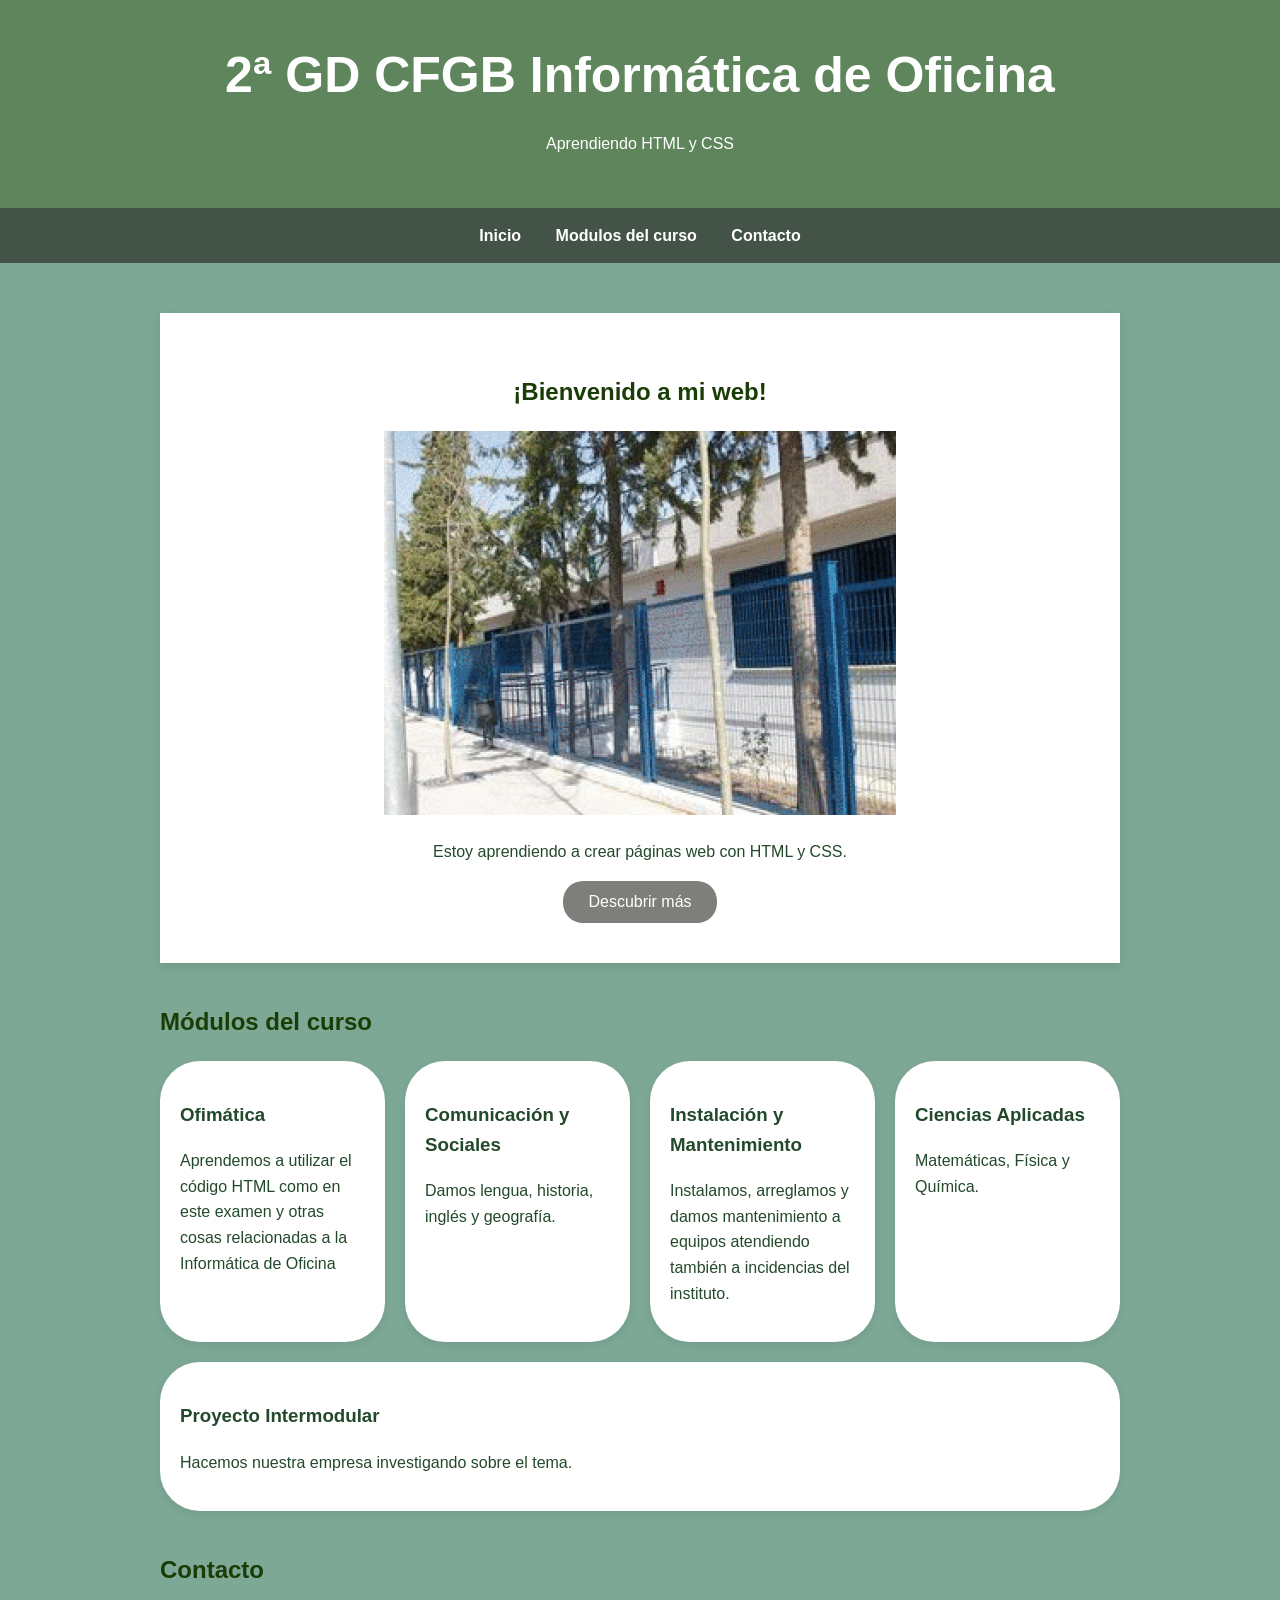
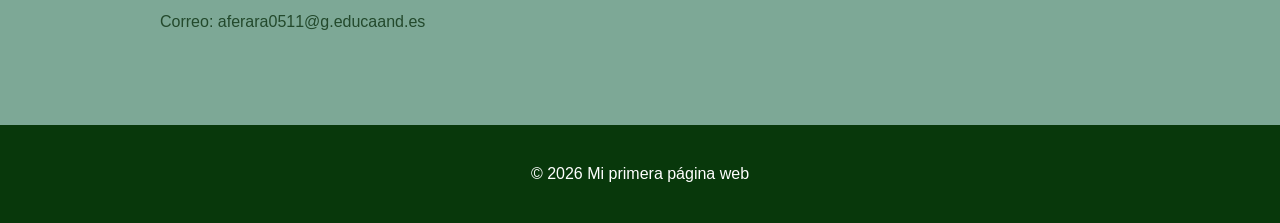
<file: index.html>
<!DOCTYPE html>

<html lang="es">

<head>

    <meta charset="UTF-8">

    <meta name="viewport" content="width=device-width, initial-scale=1.0">

    <title>2do GD CFGB Informática de Oficina</title>

    <link rel="stylesheet" href="style.css">

</head>

<body>

    <header>

        <h1>2ª GD CFGB Informática de Oficina</h1>

        <p>Aprendiendo HTML y CSS</p>

    </header>

    <nav>

        <a href="#inicio">Inicio</a>

        <a href="#sobre-mi">Modulos del curso</a>

        <a href="#contacto">Contacto</a>

    </nav>

    <main>

        <section id="inicio" class="presentacion">

            <h2>¡Bienvenido a mi web!</h2>
            
     <img src="miguel-de-cervantes_512.gif" alt="colegio">

            <p>Estoy aprendiendo a crear páginas web con HTML y CSS.</p>

          <a href="https://sites.google.com/g.educaand.es/pizzeriaarmandoparedes/inicio">
  <button>Descubrir más</button>
</a>

            
            

</a>


        </section>

        <section id="sobre-mi">

            <h2>Módulos del curso</h2>

            <div class="tarjetas">

                <article class="tarjeta">

                    <h3>Ofimática</h3>

                    <p>Aprendemos a utilizar el código HTML como en este examen y otras cosas relacionadas a la Informática de Oficina</p>

                </article>

                <article class="tarjeta">

                    <h3>Comunicación y Sociales</h3>

                    <p>Damos lengua, historia, inglés y geografía.</p>

                </article>

                <article class="tarjeta">

                    <h3>Instalación y Mantenimiento</h3>

                    <p>Instalamos, arreglamos y damos mantenimiento a equipos atendiendo también a incidencias del instituto.</p>

                </article>

                </article>

                <article class="tarjeta">

                    <h3>Ciencias Aplicadas</h3>

                    <p>Matemáticas, Física y Química.</p>

                </article>
                </article>

                <article class="tarjeta">

                    <h3>Proyecto Intermodular</h3>

                    <p>Hacemos nuestra empresa investigando sobre el tema.</p>

                </article>
            </div>

        </section>

        <section id="contacto">

            <h2>Contacto</h2>

            <p>Correo: aferara0511@g.educaand.es</p>

        </section>

    </main>

    <footer>

        <p>© 2026 Mi primera página web</p>

    </footer>

</body>

</html>
</file>
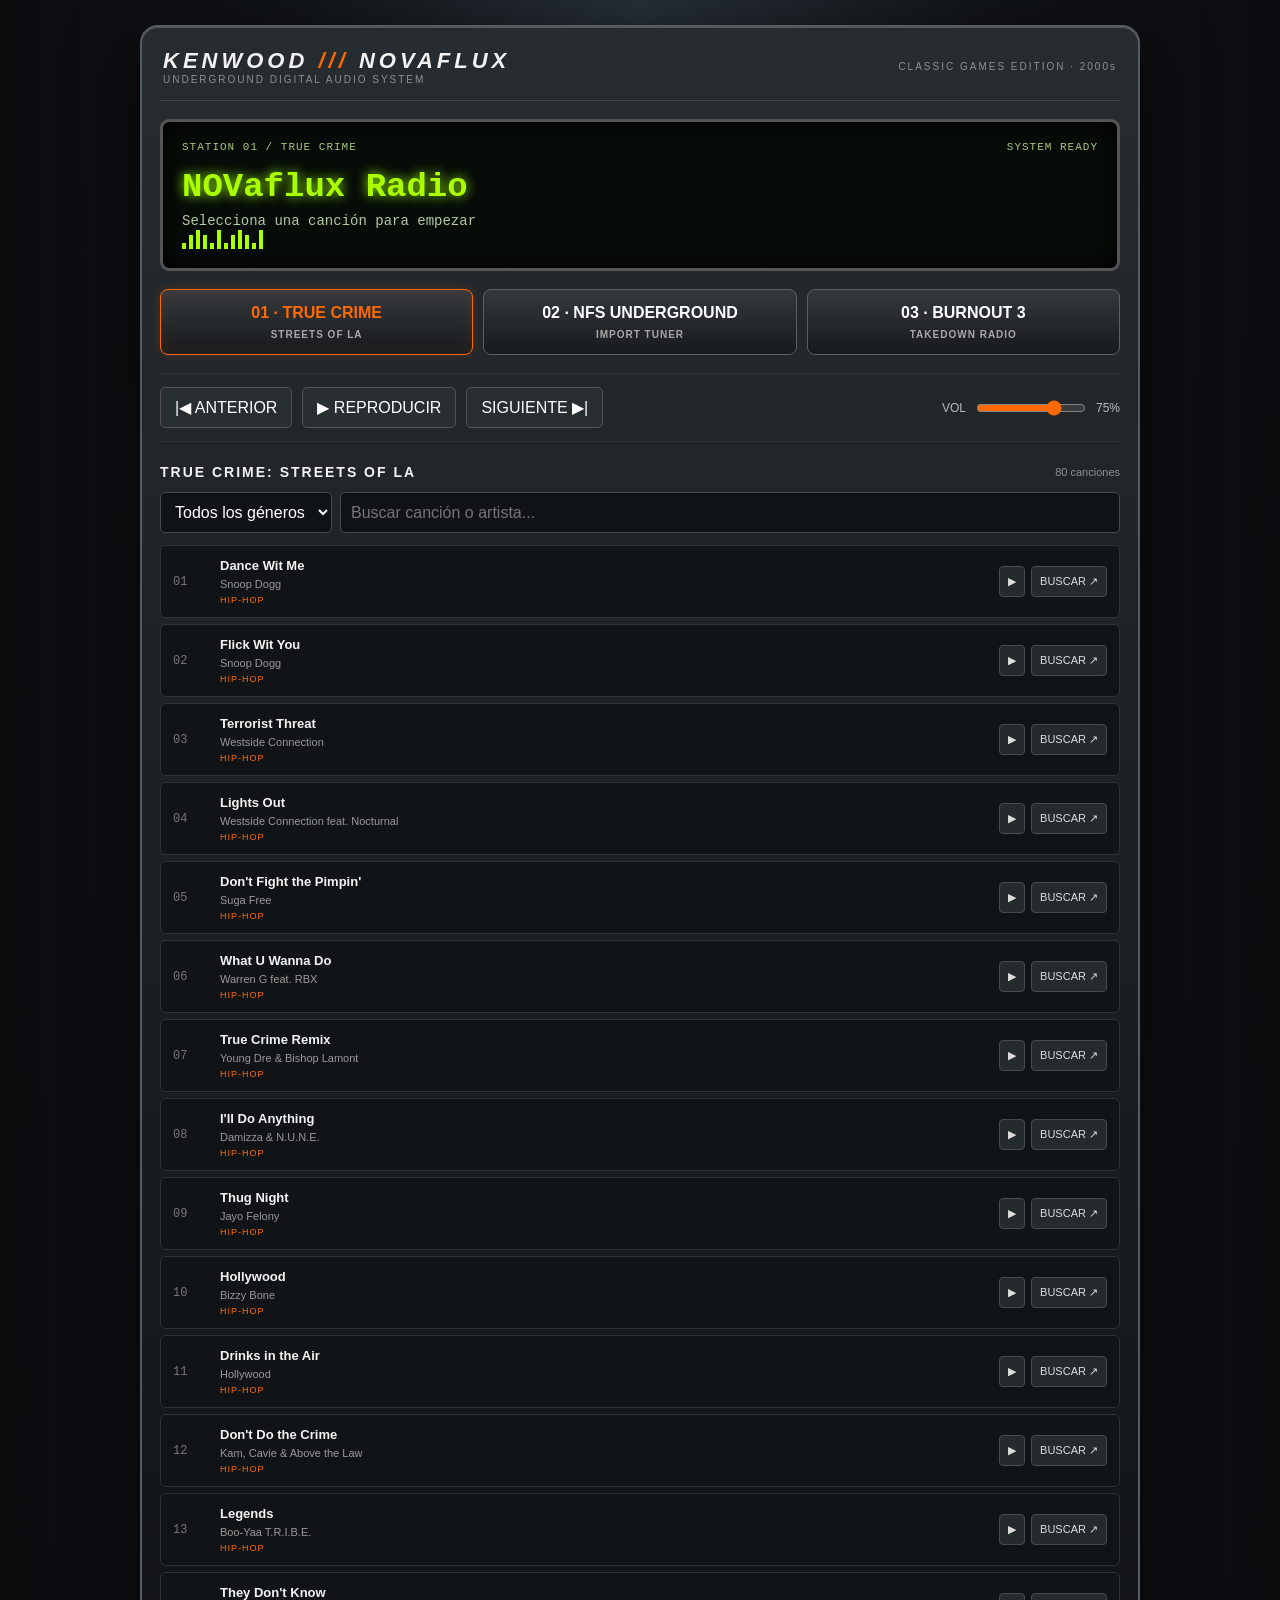
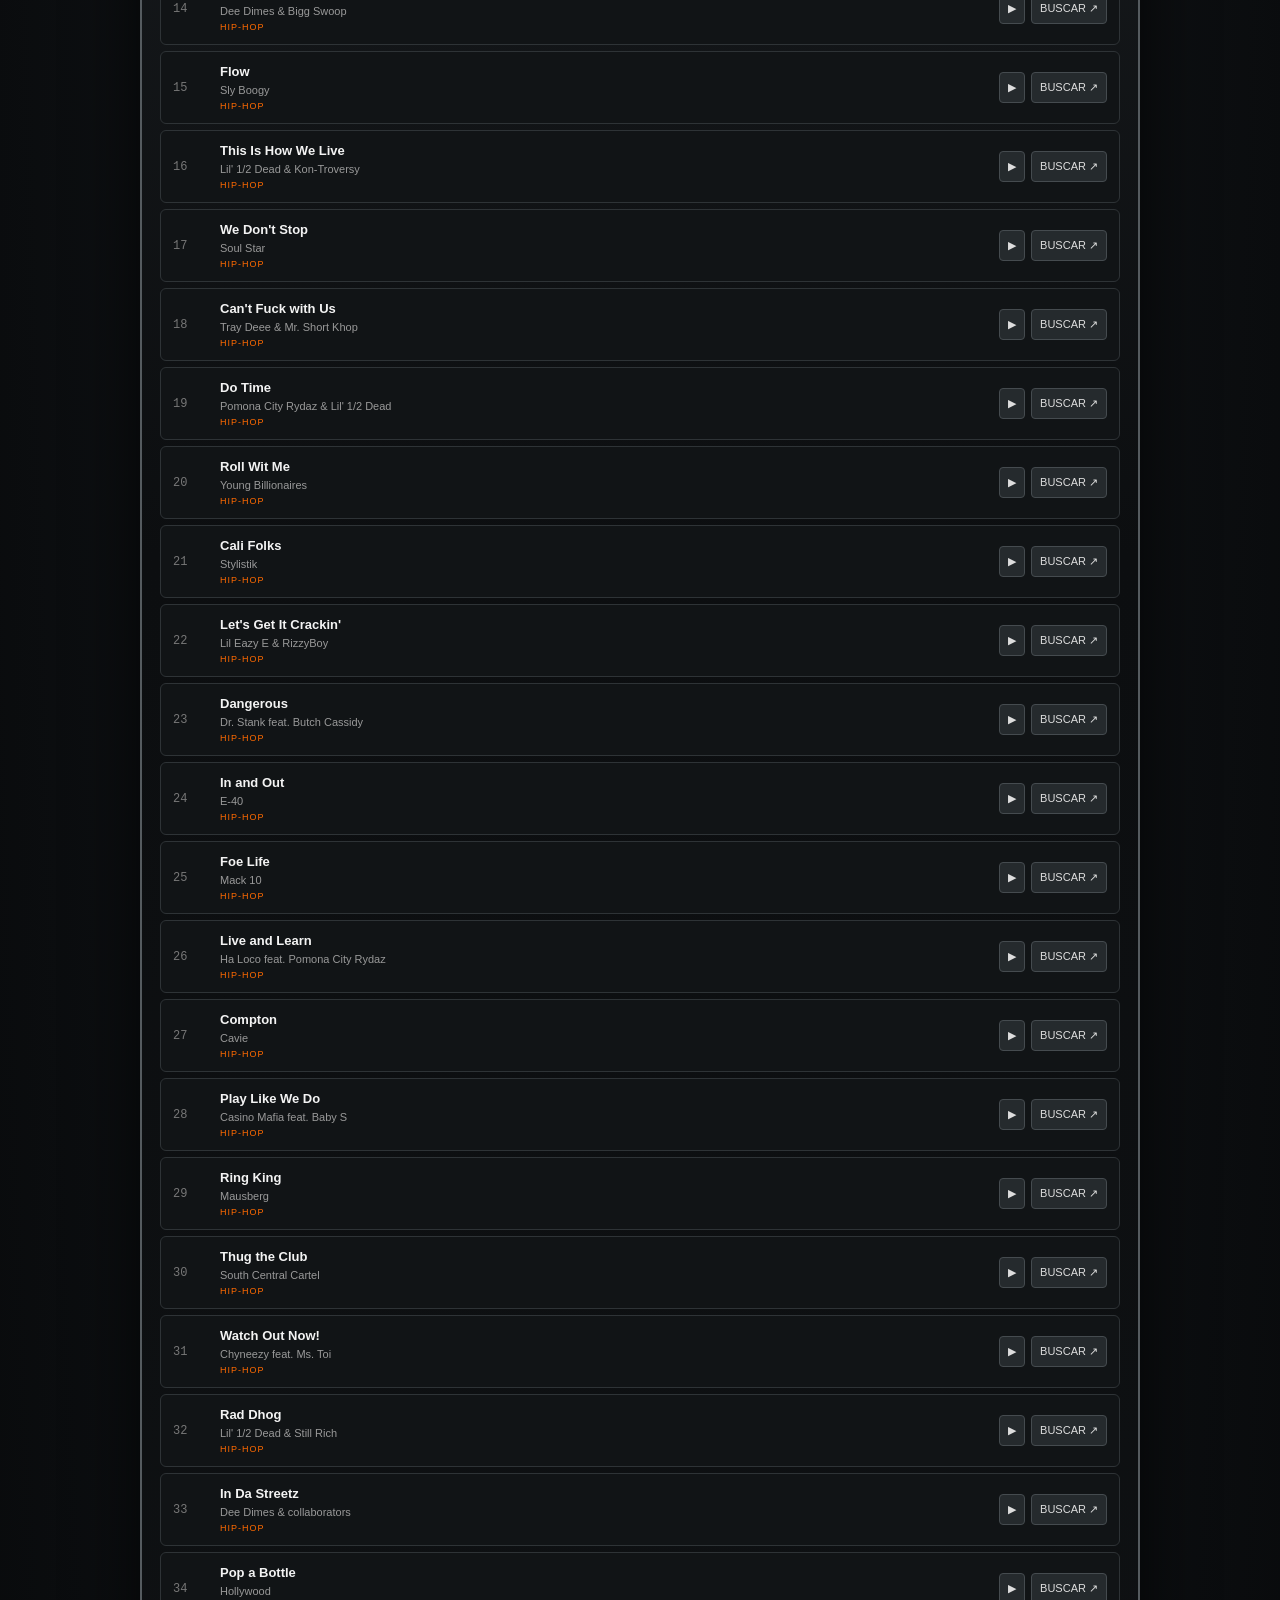
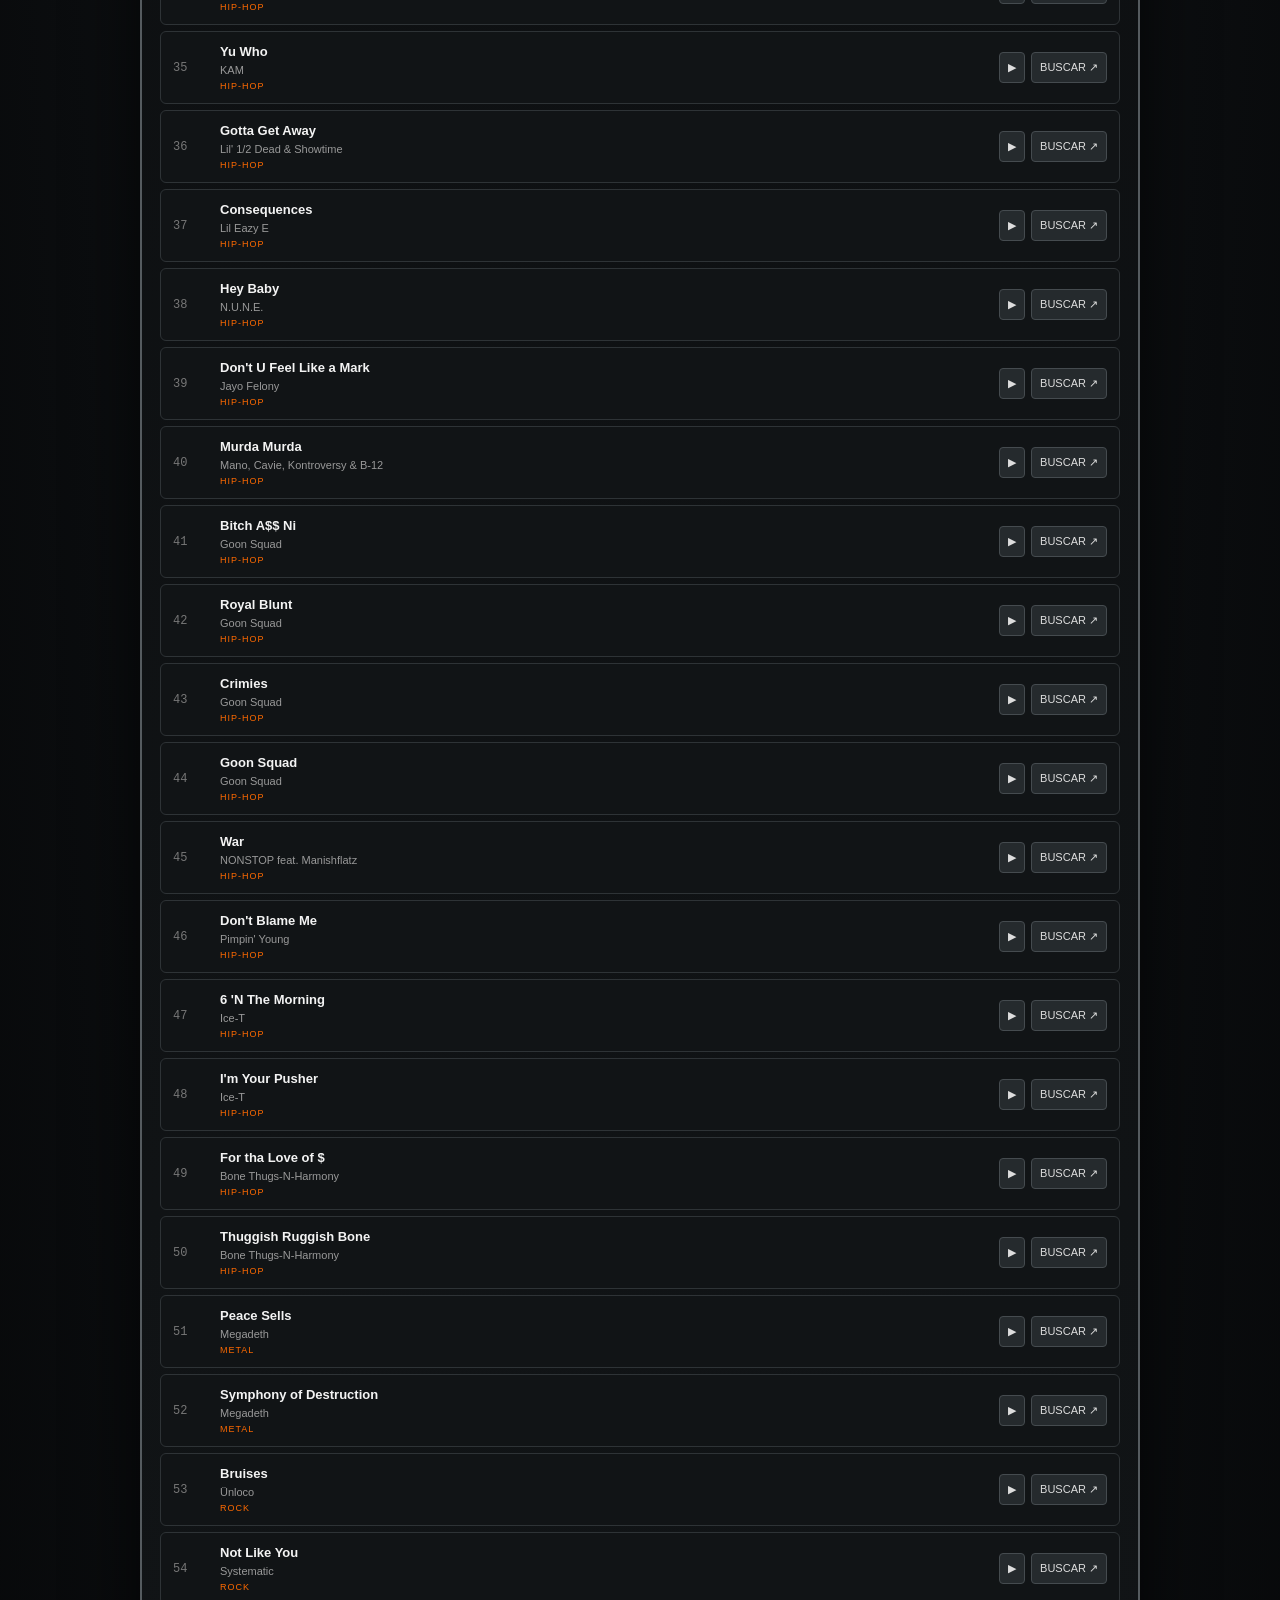
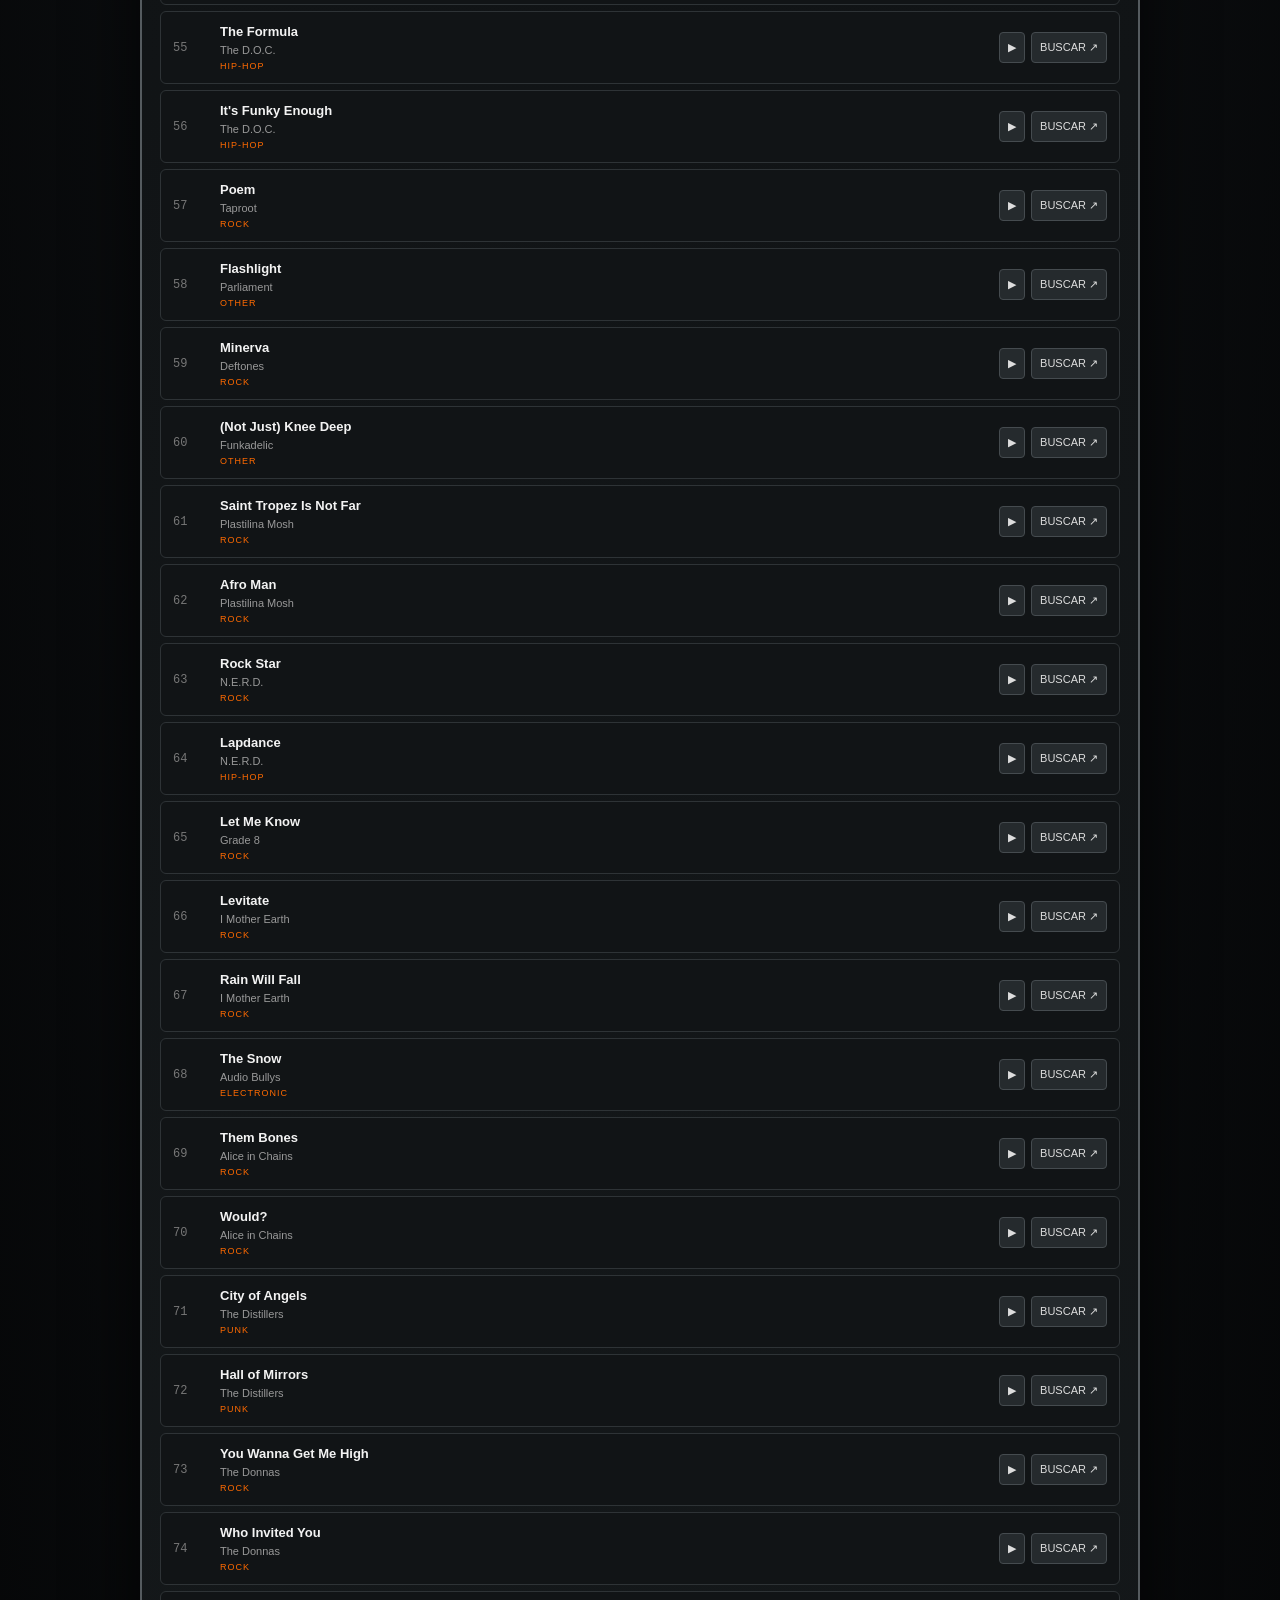
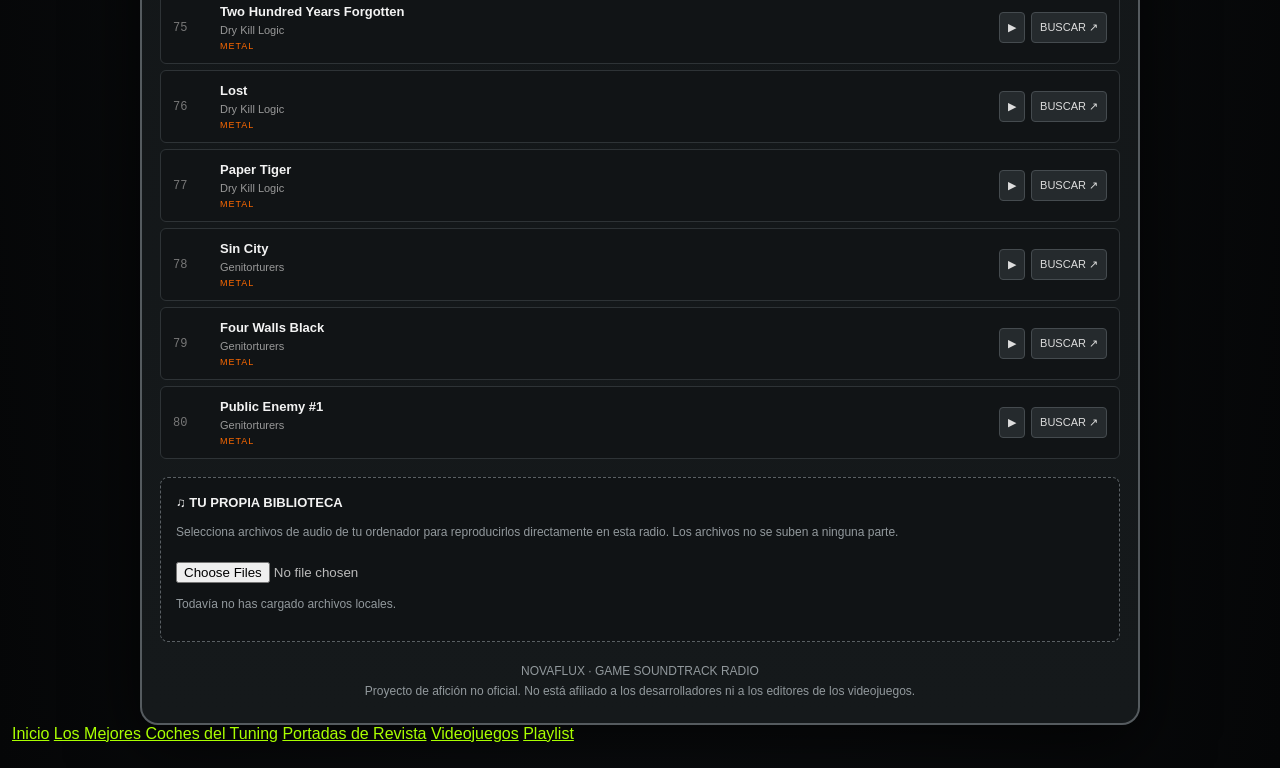
<file: playlist.html>
<!DOCTYPE html>
<html lang="es">
<head>
<meta charset="UTF-8">
<meta name="viewport" content="width=device-width, initial-scale=1.0">
<title>Playlist</title>

<style>
:root {
  --orange: #ff6a00;
  --green: #aaff00;
  --bg: #090b0d;
  --panel: #15191c;
  --muted: #899197;
}
* { box-sizing: border-box; }

body {
  margin: 0;
  min-height: 100vh;
  background:
    radial-gradient(ellipse at top, #283038 0%, #101316 42%, #050607 100%);
  color: #f3f3f3;
  font-family: Arial, Helvetica, sans-serif;
  padding: 25px 12px;
}
.shell {
  max-width: 1000px;
  margin: auto;
  border: 2px solid #555b5f;
  border-radius: 18px;
  background: linear-gradient(#272c30, #0c0e10 30%, #15191b);
  box-shadow: 0 20px 70px #000b, inset 0 1px #ffffff35;
  padding: 18px;
}
.topline {
  display: flex;
  align-items: center;
  justify-content: space-between;
  gap: 12px;
  flex-wrap: wrap;
  border-bottom: 1px solid #444;
  padding: 3px 3px 15px;
}
.brand {
  font-size: 22px;
  font-weight: 900;
  letter-spacing: 4px;
  font-style: italic;
}
.brand span { color: var(--orange); }
.small-label {
  color: var(--muted);
  font-size: 10px;
  letter-spacing: 2px;
}
.display {
  background: #070c08;
  border: 3px solid #555;
  border-radius: 9px;
  padding: 19px;
  margin: 18px 0;
  box-shadow: inset 0 0 25px #000;
  color: var(--green);
  font-family: "Courier New", monospace;
  min-height: 125px;
}
.display-top {
  display: flex;
  justify-content: space-between;
  gap: 10px;
  font-size: 11px;
  color: #a8c87c;
  letter-spacing: 1px;
}
#nowPlaying {
  font-size: clamp(20px, 4vw, 34px);
  font-weight: bold;
  margin: 15px 0 7px;
  overflow-wrap: anywhere;
  text-shadow: 0 0 12px #9f0;
}
#artist { color: #b3c9a1; font-size: 14px; }
.equalizer {
  display: flex;
  align-items: end;
  gap: 3px;
  height: 20px;
}
.equalizer i {
  display: block;
  width: 4px;
  height: 6px;
  background: var(--green);
}
.equalizer i:nth-child(2n) { height: 14px; }
.equalizer i:nth-child(3n) { height: 19px; }

.stations {
  display: grid;
  grid-template-columns: repeat(3, 1fr);
  gap: 10px;
  margin-bottom: 18px;
}
.station {
  background: linear-gradient(#34393d, #171a1c);
  border: 1px solid #5a6064;
  color: white;
  border-radius: 8px;
  padding: 14px 7px;
  cursor: pointer;
  font-weight: bold;
  text-align: center;
}
.station small {
  display: block;
  color: #a8a8a8;
  font-size: 10px;
  margin-top: 7px;
  letter-spacing: 1px;
}
.station.active {
  border-color: var(--orange);
  color: var(--orange);
  box-shadow: inset 0 0 15px #ff6a001b, 0 0 8px #ff6a0030;
}
.controls {
  display: flex;
  align-items: center;
  gap: 10px;
  flex-wrap: wrap;
  padding: 13px 0;
  border-top: 1px solid #333;
  border-bottom: 1px solid #333;
}
button, select, input[type="text"] {
  font: inherit;
}
.control-btn {
  background: #292e31;
  border: 1px solid #555;
  color: white;
  padding: 10px 14px;
  border-radius: 5px;
  cursor: pointer;
}
.control-btn:hover { border-color: var(--orange); color: var(--orange); }
.volume {
  display: flex;
  align-items: center;
  gap: 8px;
  margin-left: auto;
  font-size: 12px;
  color: #bbb;
}
input[type="range"] { accent-color: var(--orange); width: 110px; }

.section-head {
  display: flex;
  align-items: center;
  justify-content: space-between;
  gap: 10px;
  flex-wrap: wrap;
  margin: 22px 0 12px;
}
.section-head h2 {
  font-size: 14px;
  letter-spacing: 2px;
  margin: 0;
}
#trackCount { font-size: 11px; color: var(--muted); }
.filters {
  display: flex;
  gap: 8px;
  flex-wrap: wrap;
  margin-bottom: 12px;
}
.filters select, .filters input {
  background: #101315;
  color: white;
  border: 1px solid #454b4f;
  border-radius: 5px;
  padding: 10px;
  min-width: 130px;
}
.filters input { flex: 1; min-width: 160px; }
.track-list {
  display: flex;
  flex-direction: column;
  gap: 6px;
}
.track {
  display: grid;
  grid-template-columns: 35px minmax(0, 1fr) auto;
  align-items: center;
  gap: 12px;
  padding: 12px;
  border: 1px solid #2e3336;
  border-radius: 6px;
  background: #111416;
}
.track:hover { background: #1d2225; border-color: #555; }
.track.current { border-color: var(--orange); }
.track-number { color: #777; font-family: monospace; font-size: 12px; }
.track-title { font-weight: bold; font-size: 13px; overflow-wrap: anywhere; }
.track-artist { font-size: 11px; color: #999; margin-top: 5px; }
.track-tag {
  color: var(--orange);
  font-size: 9px;
  text-transform: uppercase;
  letter-spacing: 1px;
  margin-top: 5px;
}
.track-actions { display: flex; gap: 6px; }
.mini-btn {
  border: 1px solid #454b4f;
  color: #ddd;
  background: #252a2d;
  padding: 8px;
  border-radius: 4px;
  cursor: pointer;
  font-size: 11px;
}
.mini-btn:hover { border-color: var(--green); color: var(--green); }
.empty { color: #aaa; padding: 25px; text-align: center; }
.local-box {
  border: 1px dashed #5a6064;
  border-radius: 8px;
  padding: 15px;
  margin-top: 18px;
  background: #101315;
}
.local-box strong { font-size: 13px; }
.local-box p, .footer {
  color: #92999d;
  font-size: 12px;
  line-height: 1.6;
}
input[type="file"] {
  max-width: 100%;
  margin-top: 8px;
  color: #bbb;
}
.footer {
  text-align: center;
  margin: 20px 0 4px;
}
a { color: var(--green); }
@media(max-width: 560px) {
  .shell { padding: 12px; }
  .stations { grid-template-columns: 1fr; }
  .track { grid-template-columns: 25px minmax(0,1fr); }
  .track-actions { grid-column: 2; }
  .volume { margin-left: 0; }
}
</style>
</head>

<body>
<div class="shell">
  <div class="topline">
    <div>
      <div class="brand">KENWOOD <span>///</span> NOVAFLUX</div>
      <div class="small-label">UNDERGROUND DIGITAL AUDIO SYSTEM</div>
    </div>
    <div class="small-label">CLASSIC GAMES EDITION · 2000s</div>
  </div>

  <div class="display">
    <div class="display-top">
      <span id="displayStation">STATION 01 / TRUE CRIME</span>
      <span id="status">SYSTEM READY</span>
    </div>
    <div id="nowPlaying">NOVaflux Radio</div>
    <div id="artist">Selecciona una canción para empezar</div>
    <div class="equalizer" aria-hidden="true">
      <i></i><i></i><i></i><i></i><i></i><i></i>
      <i></i><i></i><i></i><i></i><i></i><i></i>
    </div>
  </div>

  <div class="stations">
    <button class="station active" data-station="tc">
      01 · TRUE CRIME
      <small>STREETS OF LA</small>
    </button>
    <button class="station" data-station="nfs">
      02 · NFS UNDERGROUND
      <small>IMPORT TUNER</small>
    </button>
    <button class="station" data-station="bo">
      03 · BURNOUT 3
      <small>TAKEDOWN RADIO</small>
    </button>
  </div>

  <div class="controls">
    <button class="control-btn" id="prevBtn">|◀ ANTERIOR</button>
    <button class="control-btn" id="playBtn">▶ REPRODUCIR</button>
    <button class="control-btn" id="nextBtn">SIGUIENTE ▶|</button>
    <div class="volume">
      VOL
      <input type="range" id="volume" min="0" max="100" value="75">
      <span id="volumeValue">75%</span>
    </div>
  </div>

  <div class="section-head">
    <h2 id="listTitle">TRUE CRIME: STREETS OF LA</h2>
    <span id="trackCount">0 canciones</span>
  </div>

  <div class="filters">
    <select id="genreFilter">
      <option value="all">Todos los géneros</option>
      <option value="hip-hop">Hip-hop / Rap</option>
      <option value="rock">Rock</option>
      <option value="metal">Metal</option>
      <option value="punk">Punk</option>
      <option value="electronic">Electrónica</option>
      <option value="other">Otros</option>
    </select>
    <input type="text" id="search" placeholder="Buscar canción o artista...">
  </div>

  <div class="track-list" id="trackList"></div>

  <div class="local-box">
    <strong>♫ TU PROPIA BIBLIOTECA</strong>
    <p>Selecciona archivos de audio de tu ordenador para reproducirlos directamente en esta radio. Los archivos no se suben a ninguna parte.</p>
    <input type="file" id="fileInput" accept="audio/*" multiple>
    <p id="localStatus">Todavía no has cargado archivos locales.</p>
  </div>

  <audio id="audio" preload="metadata"></audio>

  <div class="footer">
    NOVAFLUX · GAME SOUNDTRACK RADIO<br>
    Proyecto de afición no oficial. No está afiliado a los desarrolladores ni a los editores de los videojuegos.
  </div>
</div>

<script>
// Cada entrada tiene: título, artista y género.
// Las listas pueden variar según la edición y la región del juego.

const tracks = [
  // TRUE CRIME: STREETS OF LA — banda sonora original y temas recopilados
  {g:"tc",t:"Dance Wit Me",a:"Snoop Dogg",genre:"hip-hop"},
  {g:"tc",t:"Flick Wit You",a:"Snoop Dogg",genre:"hip-hop"},
  {g:"tc",t:"Terrorist Threat",a:"Westside Connection",genre:"hip-hop"},
  {g:"tc",t:"Lights Out",a:"Westside Connection feat. Nocturnal",genre:"hip-hop"},
  {g:"tc",t:"Don't Fight the Pimpin'",a:"Suga Free",genre:"hip-hop"},
  {g:"tc",t:"What U Wanna Do",a:"Warren G feat. RBX",genre:"hip-hop"},
  {g:"tc",t:"True Crime Remix",a:"Young Dre & Bishop Lamont",genre:"hip-hop"},
  {g:"tc",t:"I'll Do Anything",a:"Damizza & N.U.N.E.",genre:"hip-hop"},
  {g:"tc",t:"Thug Night",a:"Jayo Felony",genre:"hip-hop"},
  {g:"tc",t:"Hollywood",a:"Bizzy Bone",genre:"hip-hop"},
  {g:"tc",t:"Drinks in the Air",a:"Hollywood",genre:"hip-hop"},
  {g:"tc",t:"Don't Do the Crime",a:"Kam, Cavie & Above the Law",genre:"hip-hop"},
  {g:"tc",t:"Legends",a:"Boo-Yaa T.R.I.B.E.",genre:"hip-hop"},
  {g:"tc",t:"They Don't Know",a:"Dee Dimes & Bigg Swoop",genre:"hip-hop"},
  {g:"tc",t:"Flow",a:"Sly Boogy",genre:"hip-hop"},
  {g:"tc",t:"This Is How We Live",a:"Lil' 1/2 Dead & Kon-Troversy",genre:"hip-hop"},
  {g:"tc",t:"We Don't Stop",a:"Soul Star",genre:"hip-hop"},
  {g:"tc",t:"Can't Fuck with Us",a:"Tray Deee & Mr. Short Khop",genre:"hip-hop"},
  {g:"tc",t:"Do Time",a:"Pomona City Rydaz & Lil' 1/2 Dead",genre:"hip-hop"},
  {g:"tc",t:"Roll Wit Me",a:"Young Billionaires",genre:"hip-hop"},
  {g:"tc",t:"Cali Folks",a:"Stylistik",genre:"hip-hop"},
  {g:"tc",t:"Let's Get It Crackin'",a:"Lil Eazy E & RizzyBoy",genre:"hip-hop"},
  {g:"tc",t:"Dangerous",a:"Dr. Stank feat. Butch Cassidy",genre:"hip-hop"},
  {g:"tc",t:"In and Out",a:"E-40",genre:"hip-hop"},
  {g:"tc",t:"Foe Life",a:"Mack 10",genre:"hip-hop"},
  {g:"tc",t:"Live and Learn",a:"Ha Loco feat. Pomona City Rydaz",genre:"hip-hop"},
  {g:"tc",t:"Compton",a:"Cavie",genre:"hip-hop"},
  {g:"tc",t:"Play Like We Do",a:"Casino Mafia feat. Baby S",genre:"hip-hop"},
  {g:"tc",t:"Ring King",a:"Mausberg",genre:"hip-hop"},
  {g:"tc",t:"Thug the Club",a:"South Central Cartel",genre:"hip-hop"},
  {g:"tc",t:"Watch Out Now!",a:"Chyneezy feat. Ms. Toi",genre:"hip-hop"},
  {g:"tc",t:"Rad Dhog",a:"Lil' 1/2 Dead & Still Rich",genre:"hip-hop"},
  {g:"tc",t:"In Da Streetz",a:"Dee Dimes & collaborators",genre:"hip-hop"},
  {g:"tc",t:"Pop a Bottle",a:"Hollywood",genre:"hip-hop"},
  {g:"tc",t:"Yu Who",a:"KAM",genre:"hip-hop"},
  {g:"tc",t:"Gotta Get Away",a:"Lil' 1/2 Dead & Showtime",genre:"hip-hop"},
  {g:"tc",t:"Consequences",a:"Lil Eazy E",genre:"hip-hop"},
  {g:"tc",t:"Hey Baby",a:"N.U.N.E.",genre:"hip-hop"},
  {g:"tc",t:"Don't U Feel Like a Mark",a:"Jayo Felony",genre:"hip-hop"},
  {g:"tc",t:"Murda Murda",a:"Mano, Cavie, Kontroversy & B-12",genre:"hip-hop"},
  {g:"tc",t:"Bitch A$$ Ni",a:"Goon Squad",genre:"hip-hop"},
  {g:"tc",t:"Royal Blunt",a:"Goon Squad",genre:"hip-hop"},
  {g:"tc",t:"Crimies",a:"Goon Squad",genre:"hip-hop"},
  {g:"tc",t:"Goon Squad",a:"Goon Squad",genre:"hip-hop"},
  {g:"tc",t:"War",a:"NONSTOP feat. Manishflatz",genre:"hip-hop"},
  {g:"tc",t:"Don't Blame Me",a:"Pimpin' Young",genre:"hip-hop"},

  // Temas licenciados y temas asociados a algunas listas del juego
  {g:"tc",t:"6 'N The Morning",a:"Ice-T",genre:"hip-hop"},
  {g:"tc",t:"I'm Your Pusher",a:"Ice-T",genre:"hip-hop"},
  {g:"tc",t:"For tha Love of $",a:"Bone Thugs-N-Harmony",genre:"hip-hop"},
  {g:"tc",t:"Thuggish Ruggish Bone",a:"Bone Thugs-N-Harmony",genre:"hip-hop"},
  {g:"tc",t:"Peace Sells",a:"Megadeth",genre:"metal"},
  {g:"tc",t:"Symphony of Destruction",a:"Megadeth",genre:"metal"},
  {g:"tc",t:"Bruises",a:"Ünloco",genre:"rock"},
  {g:"tc",t:"Not Like You",a:"Systematic",genre:"rock"},
  {g:"tc",t:"The Formula",a:"The D.O.C.",genre:"hip-hop"},
  {g:"tc",t:"It's Funky Enough",a:"The D.O.C.",genre:"hip-hop"},
  {g:"tc",t:"Poem",a:"Taproot",genre:"rock"},
  {g:"tc",t:"Flashlight",a:"Parliament",genre:"other"},
  {g:"tc",t:"Minerva",a:"Deftones",genre:"rock"},
  {g:"tc",t:"(Not Just) Knee Deep",a:"Funkadelic",genre:"other"},
  {g:"tc",t:"Saint Tropez Is Not Far",a:"Plastilina Mosh",genre:"rock"},
  {g:"tc",t:"Afro Man",a:"Plastilina Mosh",genre:"rock"},
  {g:"tc",t:"Rock Star",a:"N.E.R.D.",genre:"rock"},
  {g:"tc",t:"Lapdance",a:"N.E.R.D.",genre:"hip-hop"},
  {g:"tc",t:"Let Me Know",a:"Grade 8",genre:"rock"},
  {g:"tc",t:"Levitate",a:"I Mother Earth",genre:"rock"},
  {g:"tc",t:"Rain Will Fall",a:"I Mother Earth",genre:"rock"},
  {g:"tc",t:"The Snow",a:"Audio Bullys",genre:"electronic"},
  {g:"tc",t:"Them Bones",a:"Alice in Chains",genre:"rock"},
  {g:"tc",t:"Would?",a:"Alice in Chains",genre:"rock"},
  {g:"tc",t:"City of Angels",a:"The Distillers",genre:"punk"},
  {g:"tc",t:"Hall of Mirrors",a:"The Distillers",genre:"punk"},
  {g:"tc",t:"You Wanna Get Me High",a:"The Donnas",genre:"rock"},
  {g:"tc",t:"Who Invited You",a:"The Donnas",genre:"rock"},
  {g:"tc",t:"Two Hundred Years Forgotten",a:"Dry Kill Logic",genre:"metal"},
  {g:"tc",t:"Lost",a:"Dry Kill Logic",genre:"metal"},
  {g:"tc",t:"Paper Tiger",a:"Dry Kill Logic",genre:"metal"},
  {g:"tc",t:"Sin City",a:"Genitorturers",genre:"metal"},
  {g:"tc",t:"Four Walls Black",a:"Genitorturers",genre:"metal"},
  {g:"tc",t:"Public Enemy #1",a:"Genitorturers",genre:"metal"},

  // NEED FOR SPEED: UNDERGROUND
  {g:"nfs",t:"Get Low",a:"Lil Jon & The East Side Boyz",genre:"hip-hop"},
  {g:"nfs",t:"24s",a:"T.I.",genre:"hip-hop"},
  {g:"nfs",t:"Sucked In",a:"Jerk",genre:"rock"},
  {g:"nfs",t:"The Only",a:"Static-X",genre:"metal"},
  {g:"nfs",t:"Born Too Slow",a:"The Crystal Method",genre:"electronic"},
  {g:"nfs",t:"Out of Control",a:"Rancid",genre:"punk"},
  {g:"nfs",t:"Keep It Coming",a:"The Vines",genre:"rock"},
  {g:"nfs",t:"Like a Bad Girl Should",a:"The Cramps",genre:"punk"},
  {g:"nfs",t:"Two Lane Blacktop",a:"Rob Zombie",genre:"metal"},
  {g:"nfs",t:"Supermoves",a:"Overseer",genre:"electronic"},
  {g:"nfs",t:"Sutures",a:"Finger Eleven",genre:"rock"},
  {g:"nfs",t:"Mindfields",a:"The Prodigy",genre:"electronic"},
  {g:"nfs",t:"The Wonders of You",a:"Andy Hunter",genre:"electronic"},
  {g:"nfs",t:"Get Ready",a:"Terror Squad",genre:"hip-hop"},
  {g:"nfs",t:"Fear",a:"Sway",genre:"hip-hop"},
  {g:"nfs",t:"Black Betty",a:"Spiderbait",genre:"rock"},
  {g:"nfs",t:"This Is the New Shit",a:"Marilyn Manson",genre:"metal"},
  {g:"nfs",t:"Ain't No Love",a:"Suburban",genre:"rock"},
  {g:"nfs",t:"The Celebration Song",a:"Unwritten Law",genre:"punk"},
  {g:"nfs",t:"Fluke",a:"Switch/Twitch",genre:"electronic"},

  // BURNOUT 3: TAKEDOWN
  {g:"bo",t:"Answer That and Stay Fashionable",a:"AFI",genre:"punk"},
  {g:"bo",t:"At the End of the Day",a:"Story of the Year",genre:"rock"},
  {g:"bo",t:"Breathing",a:"Yellowcard",genre:"punk"},
  {g:"bo",t:"C'mon",a:"Go Betty Go",genre:"punk"},
  {g:"bo",t:"Dance, Dance",a:"Fall Out Boy",genre:"punk"},
  {g:"bo",t:"Decent Days and Nights",a:"The Futureheads",genre:"rock"},
  {g:"bo",t:"Disconnected",a:"Face to Face",genre:"punk"},
  {g:"bo",t:"Falling Apart",a:"Zebrahead",genre:"punk"},
  {g:"bo",t:"I'm Not Okay (I Promise)",a:"My Chemical Romance",genre:"rock"},
  {g:"bo",t:"Just Tonight",a:"The Donots",genre:"punk"},
  {g:"bo",t:"Memory",a:"Sugarcult",genre:"punk"},
  {g:"bo",t:"Reinventing Your Exit",a:"Underoath",genre:"metal"},
  {g:"bo",t:"Stay in Shadow",a:"Finger Eleven",genre:"rock"},
  {g:"bo",t:"The End of the World",a:"The Cure",genre:"rock"},
  {g:"bo",t:"The Future Freaks Me Out",a:"Motion City Soundtrack",genre:"punk"},
  {g:"bo",t:"The Great Escape",a:"Boys Like Girls",genre:"rock"},
  {g:"bo",t:"This Fire",a:"Franz Ferdinand",genre:"rock"},
  {g:"bo",t:"Time and Time Again",a:"Chimaira",genre:"metal"},
  {g:"bo",t:"Under a Glass Moon",a:"Dream Theater",genre:"metal"},
  {g:"bo",t:"Wish",a:"Alien Ant Farm",genre:"rock"}
];

const stationNames = {
  tc: "TRUE CRIME: STREETS OF LA",
  nfs: "NEED FOR SPEED: UNDERGROUND",
  bo: "BURNOUT 3: TAKEDOWN"
};

let station = "tc";
let currentTrack = null;
let localTracks = [];
let queue = [];
let currentIndex = -1;

const audio = document.getElementById("audio");
const trackList = document.getElementById("trackList");
const search = document.getElementById("search");
const genreFilter = document.getElementById("genreFilter");

function getAllTracks() {
  return [...tracks, ...localTracks];
}

function getVisibleTracks() {
  const term = search.value.trim().toLowerCase();
  const genre = genreFilter.value;

  return getAllTracks().filter(track => {
    const matchesStation = track.local || track.g === station;
    const matchesGenre = genre === "all" || track.genre === genre;
    const matchesSearch =
      (track.t + " " + track.a).toLowerCase().includes(term);

    return matchesStation && matchesGenre && matchesSearch;
  });
}

function renderTracks() {
  const visible = getVisibleTracks();
  document.getElementById("listTitle").textContent = stationNames[station];
  document.getElementById("trackCount").textContent =
    visible.length + (visible.length === 1 ? " canción" : " canciones");

  trackList.innerHTML = "";

  if (!visible.length) {
    trackList.innerHTML =
      '<div class="empty">No hay canciones que coincidan con tu búsqueda.</div>';
    return;
  }

  visible.forEach((track, index) => {
    const row = document.createElement("div");
    row.className = "track" +
      (currentTrack && currentTrack.id === track.id ? " current" : "");

    const number = document.createElement("div");
    number.className = "track-number";
    number.textContent = String(index + 1).padStart(2, "0");

    const info = document.createElement("div");

    const title = document.createElement("div");
    title.className = "track-title";
    title.textContent = track.t;

    const artist = document.createElement("div");
    artist.className = "track-artist";
    artist.textContent = track.a;

    const tag = document.createElement("div");
    tag.className = "track-tag";
    tag.textContent = track.local ? "ARCHIVO LOCAL" : track.genre;

    info.append(title, artist, tag);

    const actions = document.createElement("div");
    actions.className = "track-actions";

    const play = document.createElement("button");
    play.className = "mini-btn";
    play.textContent = track.local ? "▶ PLAY" : "▶";
    play.title = track.local ? "Reproducir archivo local" :
      "Seleccionar canción";
    play.addEventListener("click", () => playTrack(track));

    const find = document.createElement("button");
    find.className = "mini-btn";
    find.textContent = "BUSCAR ↗";
    find.title = "Buscar la canción en YouTube";
    find.addEventListener("click", () => {
      const query = encodeURIComponent(track.t + " " + track.a);
      window.open("https://www.youtube.com/results?search_query=" + query,
        "_blank", "noopener");
    });

    actions.append(play, find);
    row.append(number, info, actions);
    trackList.appendChild(row);
  });
}

function playTrack(track) {
  currentTrack = track;

  document.getElementById("nowPlaying").textContent = track.t;
  document.getElementById("artist").textContent = track.a;
  document.getElementById("status").textContent =
    track.local ? "LOCAL AUDIO" : "TRACK SELECTED";

  if (track.local && track.url) {
    audio.src = track.url;
    audio.play().then(() => {
      document.getElementById("status").textContent = "NOW PLAYING";
      document.getElementById("playBtn").textContent = "❚❚ PAUSAR";
    }).catch(() => {
      document.getElementById("status").textContent = "PULSA REPRODUCIR";
    });
  } else {
    audio.pause();
    audio.removeAttribute("src");
    audio.load();
    document.getElementById("playBtn").textContent = "▶ REPRODUCIR";
  }

  renderTracks();
}

function playVisibleAt(index) {
  const visible = getVisibleTracks();
  if (!visible.length) return;

  if (index < 0) index = visible.length - 1;
  if (index >= visible.length) index = 0;

  playTrack(visible[index]);
}

document.querySelectorAll(".station").forEach(button => {
  button.addEventListener("click", () => {
    station = button.dataset.station;

    document.querySelectorAll(".station").forEach(item =>
      item.classList.toggle("active", item === button)
    );

    renderTracks();
    document.getElementById("displayStation").textContent =
      "STATION / " + station.toUpperCase();

    document.getElementById("status").textContent = "STATION READY";
  });
});

search.addEventListener("input", renderTracks);
genreFilter.addEventListener("change", renderTracks);

document.getElementById("playBtn").addEventListener("click", () => {
  if (!currentTrack) {
    playVisibleAt(0);
    return;
  }

  if (currentTrack.local && currentTrack.url) {
    if (audio.paused) {
      audio.play().then(() => {
        document.getElementById("status").textContent = "NOW PLAYING";
        document.getElementById("playBtn").textContent = "❚❚ PAUSAR";
      }).catch(() => {
        document.getElementById("status").textContent = "NO SE PUDO REPRODUCIR";
      });
    } else {
      audio.pause();
    }
  } else {
    const query = encodeURIComponent(currentTrack.t + " " + currentTrack.a);
    window.open("https://www.youtube.com/results?search_query=" + query,
      "_blank", "noopener");
  }
});

document.getElementById("nextBtn").addEventListener("click", () => {
  const visible = getVisibleTracks();
  if (!visible.length) return;
  const index = visible.findIndex(t => currentTrack && t.id === currentTrack.id);
  playVisibleAt(index + 1);
});

document.getElementById("prevBtn").addEventListener("click", () => {
  const visible = getVisibleTracks();
  if (!visible.length) return;
  const index = visible.findIndex(t => currentTrack && t.id === currentTrack.id);
  playVisibleAt(index - 1);
});

audio.addEventListener("play", () => {
  document.getElementById("playBtn").textContent = "❚❚ PAUSAR";
  document.getElementById("status").textContent = "NOW PLAYING";
});

audio.addEventListener("pause", () => {
  document.getElementById("playBtn").textContent = "▶ REPRODUCIR";
});

audio.addEventListener("ended", () => {
  const visible = getVisibleTracks();
  const index = visible.findIndex(t => currentTrack && t.id === currentTrack.id);
  playVisibleAt(index + 1);
});

document.getElementById("volume").addEventListener("input", event => {
  const value = Number(event.target.value);
  audio.volume = value / 100;
  document.getElementById("volumeValue").textContent = value + "%";
});

audio.volume = 0.75;

document.getElementById("fileInput").addEventListener("change", event => {
  const files = Array.from(event.target.files || []);
  const audioFiles = files.filter(file => file.type.startsWith("audio/"));

  audioFiles.forEach((file, index) => {
    const url = URL.createObjectURL(file);
    const name = file.name.replace(/\.[^.]+$/, "");
    const parts = name.split(" - ");

    localTracks.push({
      id: "local-" + Date.now() + "-" + index + "-" +
        Math.random().toString(36).slice(2),
      g: station,
      t: parts.length > 1 ? parts.slice(1).join(" - ") : name,
      a: parts.length > 1 ? parts[0] : "Archivo local",
      genre: "other",
      local: true,
      url
    });
  });

  document.getElementById("localStatus").textContent =
    audioFiles.length
      ? audioFiles.length + " archivo(s) añadidos a la biblioteca."
      : "No se han seleccionado archivos de audio válidos.";

  renderTracks();
});

renderTracks();
</script>
</body>
</html>
<nav id="contenido-principal">
        <a href="inicio.html" class="active">Inicio</a>
        <a href="index.html">Los Mejores Coches del Tuning</a>
        <a href="portadasderevistas.html">Portadas de Revista</a>
        <a href="videojuegos.html">Videojuegos</a>
        <a href="playlist.html">Playlist</a>
    </nav>
</file>
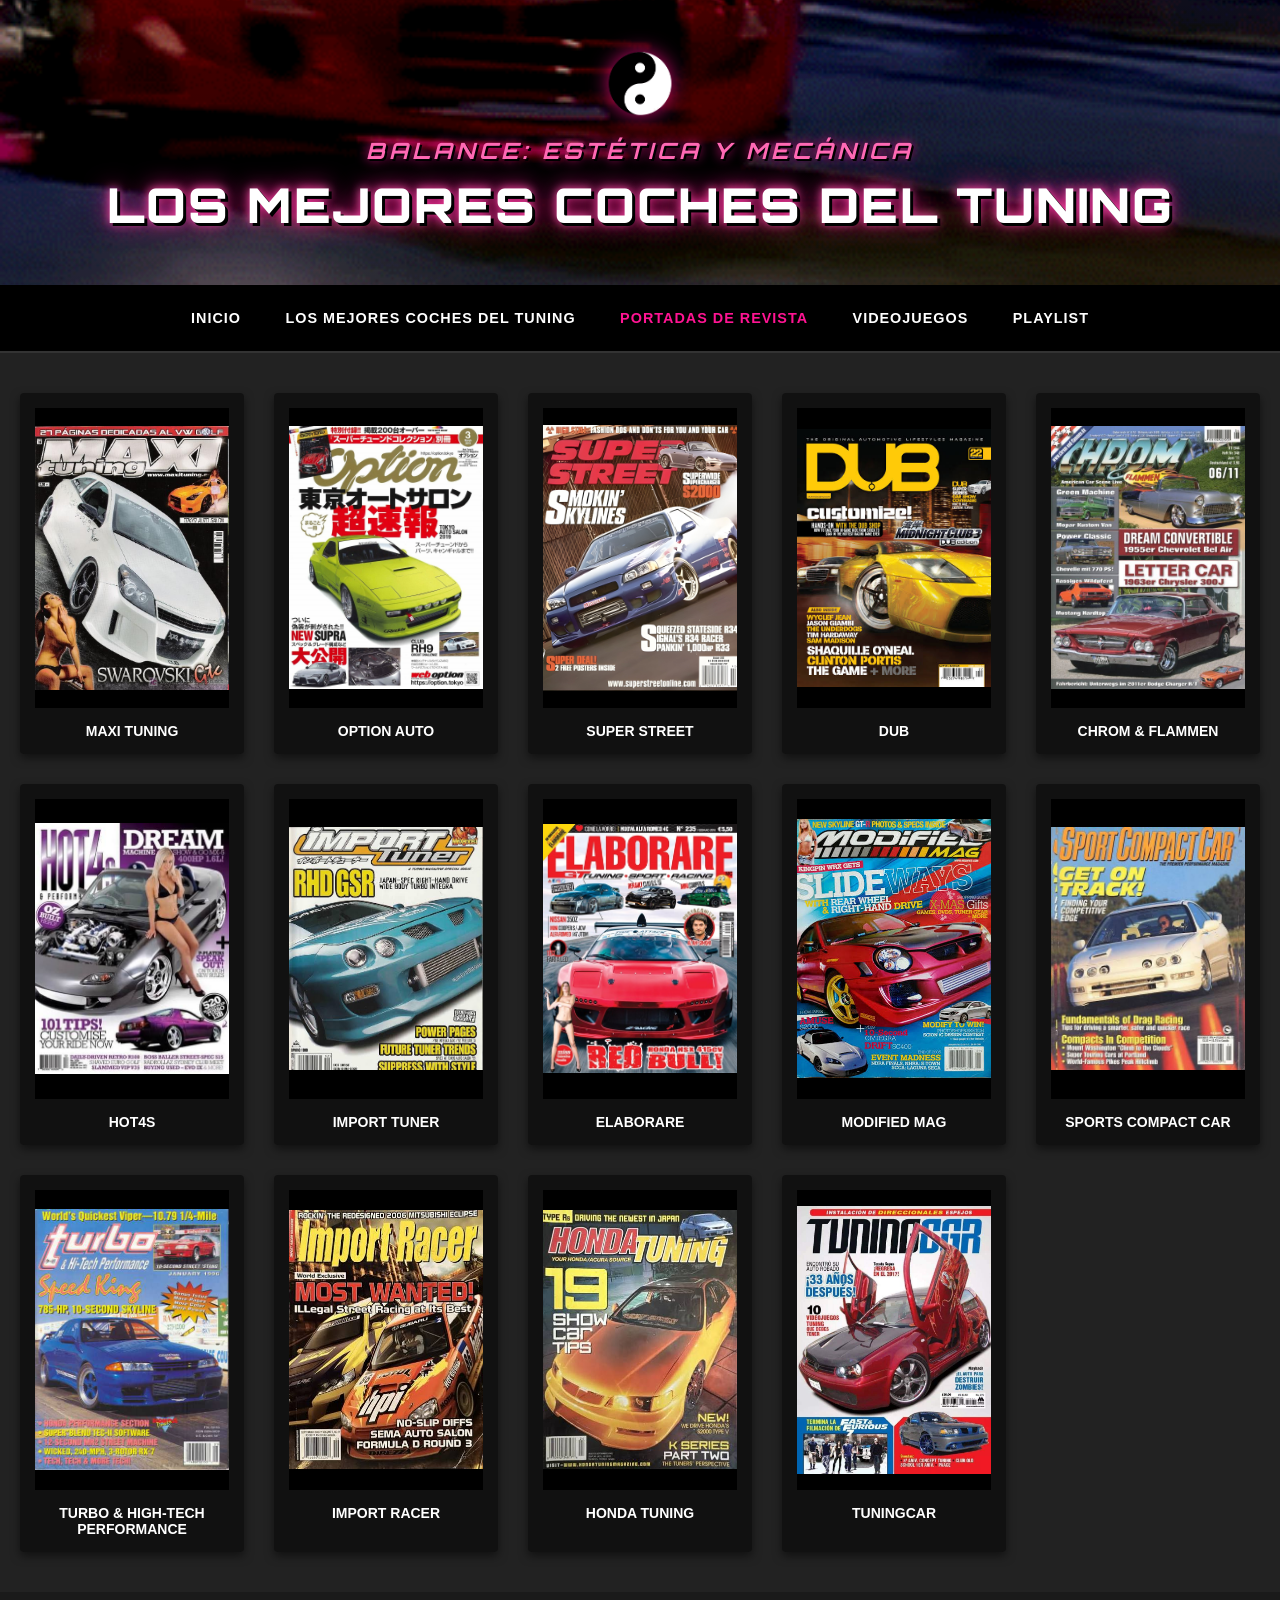
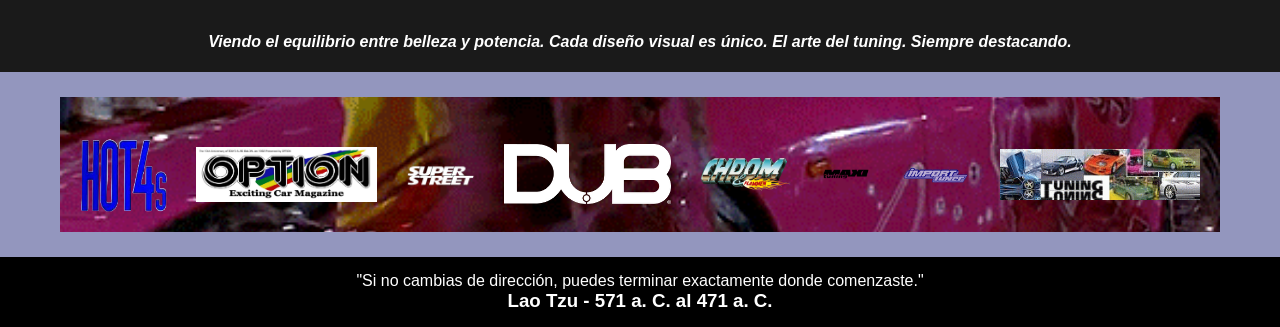
<file: Portadasderevistas.html>
<!DOCTYPE html>
<html lang="es">
<head>
    <meta charset="UTF-8">
    <meta http-equiv="X-UA-Compatible" content="IE=edge">
    <meta name="viewport" content="width=device-width, initial-scale=1.0">
    <title>Balance: Estética y Mecánica - Portadas de Revista</title>
    <link rel="stylesheet" href="estilos.css">
    <link rel="preconnect" href="https://googleapis.com">
    <link rel="preconnect" href="https://gstatic.com" crossorigin>
    <link href="https://fonts.googleapis.com/css2?family=Orbitron:wght@700;900&display=swap" rel="stylesheet">
    <style>
        * { margin: 0; padding: 0; box-sizing: border-box; }
        body { background-color: #1a1a1a; font-family: sans-serif; }
        header { background: linear-gradient(rgba(0,0,0,0.2), rgba(0,0,0,0.5)), url('sukigif.gif') no-repeat center center/cover; padding: 50px 20px; text-align: center; font-family: 'Orbitron', sans-serif; width: 100%; display: block; }
        header img { filter: drop-shadow(0 0 10px rgba(255, 12, 136, 0.8)); margin-bottom: 10px; }
        header h2 { color: #ff69b4; font-size: 1.4rem; font-weight: 700; text-transform: uppercase; letter-spacing: 4px; font-style: italic; text-shadow: 2px 2px 0px #000000, 0 0 12px #ff1493; margin: 5px 0; }
        header h1 { color: #ffffff; font-size: 3rem; font-weight: 900; text-transform: uppercase; letter-spacing: 2px; text-shadow: 3px 3px 0px #000000, 0 0 25px #ff1493, 0 0 10px #ff69b4; margin: 10px 0 0 0; }
        nav { background-color: #000000 !important; padding: 15px 0 !important; text-align: center !important; border-bottom: 2px solid #333 !important; width: 100% !important; display: block !important; position: relative !important; }
        nav a { color: #ffffff !important; text-decoration: none !important; padding: 10px 20px !important; font-weight: bold !important; text-transform: uppercase !important; font-size: 0.9rem !important; letter-spacing: 1px !important; display: inline-block !important; }
        nav a:hover, nav a.active { color: #ff1493 !important; }
        .grid-museo { display: grid; grid-template-columns: repeat(auto-fit, minmax(220px, 1fr)); gap: 30px; padding: 40px 20px; background-color: #222222; }
        .cuadro { margin: 0; display: flex; flex-direction: column; align-items: center; background-color: #111111; padding: 15px; border-radius: 4px; box-shadow: 0 4px 10px rgba(0, 0, 0, 0.5); }
        .cuadro img { width: 100%; height: 300px; object-fit: contain; }
        .cuadro figcaption { margin-top: 15px; color: #ffffff; font-family: sans-serif; font-size: 14px; font-weight: bold; text-align: center; text-transform: uppercase; }
    </style>
</head>
<body>
    <header>
        <img src="yingyang.png" alt="logo" width="100">
        <h2>Balance: Estética y Mecánica</h2>
        <h1>Los mejores coches del tuning</h1>
    </header>

    <nav>
        <a href="inicio.html">Inicio</a>
        <a href="index.html">Los Mejores Coches del Tuning</a>
        <a href="Portadasderevistas.html" class="active">Portadas de Revista</a>
        <a href="videojuegos.html">Videojuegos</a>
        <a href="playlist.html">Playlist</a>
    </nav>

    <main>
        <section class="grid-museo">
            <figure class="cuadro"><img src="maxituningportada.jpg" alt="Maxi Tuning"><figcaption>Maxi Tuning</figcaption></figure>
            <figure class="cuadro"><img src="optionautoportada.jpg" alt="Option"><figcaption>Option Auto</figcaption></figure>
            <figure class="cuadro"><img src="superstreetportada.jpg" alt="Super Street"><figcaption>Super Street</figcaption></figure>
            <figure class="cuadro"><img src="DUBportada.jpg" alt="DUB"><figcaption>DUB</figcaption></figure>
            <figure class="cuadro"><img src="chromportada.jpg" alt="Chrom & Flammen"><figcaption>Chrom & Flammen</figcaption></figure>
            <figure class="cuadro"><img src="hot4sportada.jpg" alt="Hot4s"><figcaption>Hot4s</figcaption></figure>
            <figure class="cuadro"><img src="importtunerportada.jpg" alt="Import Tuner"><figcaption>Import Tuner</figcaption></figure>
            <figure class="cuadro"><img src="elaborareportada.jpg" alt="Elaborare"><figcaption>Elaborare</figcaption></figure>
            <figure class="cuadro"><img src="modifiedmag.jpg" alt="Modified Mag"><figcaption>Modified Mag</figcaption></figure>
            <figure class="cuadro"><img src="sportscompactcar.jpg" alt="Sports Compact Car"><figcaption>Sports Compact Car</figcaption></figure>
            <figure class="cuadro"><img src="turboportada.jpg" alt="Turbo"><figcaption>Turbo & High-Tech Performance</figcaption></figure>
            <figure class="cuadro"><img src="importracerportada.jpg" alt="Import Racer"><figcaption>Import Racer</figcaption></figure>
            <figure class="cuadro"><img src="hondatuning.jpg" alt="Nueva Revista 13"><figcaption>Honda Tuning</figcaption></figure>
            <figure class="cuadro"><img src="tuningcar.jpg" alt="Nueva Revista 14"><figcaption>TuningCar</figcaption></figure>
        </section>

        <!-- CORREGIDO: Eliminamos los paddings y el fondo morado exterior para que el GIF ocupe el 100% de la franja y brille sin opacidad -->
        <div class="info" style="margin-top: 40px; padding: 0; background: none;">
            <p style="text-align: center; font-style: italic; color: #ffffff; margin-bottom: 20px; padding: 0 20px;">Viendo el equilibrio entre belleza y potencia. Cada diseño visual es único. El arte del tuning. Siempre destacando.</p> 
            <div class="contenedor-marcas">
                <!-- Quitamos el linear-gradient totalmente para eliminar la opacidad y dejar el GIF original -->
                <div style="background: url('sukii.gif') no-repeat center center/cover; padding: 40px 20px; width: 100%; display: flex; justify-content: space-between; align-items: center; flex-wrap: nowrap; box-sizing: border-box;">
                    <img src="hot4s.png" alt="Hot4s" style="height: 75px; width: auto; object-fit: contain; flex-shrink: 1; min-width: 0;">
                    <img src="OPTION-90s.jpg" alt="Option" style="height: 55px; width: auto; object-fit: contain; flex-shrink: 1; min-width: 0;">
                    <img src="super-street-logo-blk-bgd-edited-1.png" alt="Super Street" style="height: 45px; width: auto; object-fit: contain; flex-shrink: 1; min-width: 0;">
                    <img src="9cfd90de5003091bc3b34e8d97f51a25_5386d0da943d.avif" alt="DUB" style="height: 60px; width: auto; object-fit: contain; flex-shrink: 1; min-width: 0;">
                    <img src="Chrom&Flammen.png" alt="Chrom & Flammen" style="height: 65px; width: auto; object-fit: contain; flex-shrink: 1; min-width: 0;">
                    <img src="maxi-tuning-logo-png_seeklogo-89553.png" alt="Maxi Tuning" style="height: 50px; width: auto; object-fit: contain; flex-shrink: 1; min-width: 0;">
                    <img src="ImportTuner-Logo.png" alt="Import Tuner" style="height: 55px; width: auto; object-fit: contain; flex-shrink: 1; min-width: 0;">
                    <img src="Elaborareup.gif" alt="Elaborare" style="height: 55px; width: auto; object-fit: contain; flex-shrink: 1; min-width: 0;">
                </div>
            </div>
        </div>
    </main>

    <footer>
        <p>"Si no cambias de dirección, puedes terminar exactamente donde comenzaste."</p>
        <h3>Lao Tzu - 571 a. C. al 471 a. C.</h3>
    </footer>
</body>
</html>
</file>
<file: style.css>
/* Estilos generales */

* {

    box-sizing: border-box;

}

body {

    font-family: Arial, sans-serif;

    margin: 0;

    background-color: #7da896;

    color: #23492c;

    line-height: 1.6;

}

/* Cabecera */

header {

    background-color: #5e855b;

    color: white;

    text-align: center;

    padding: 35px 20px;

}

header h1 {

    margin: 0;

    font-size: 50px;

}

/* Menú de navegación */

nav {

    background-color: #435348;

    text-align: center;

    padding: 15px;

}

nav a {

    color: white;

    text-decoration: none;

    margin: 0 15px;

    font-weight: bold;

}

nav a:hover {

    color: #93c5fd;

}

/* Contenido principal */

main {

    max-width: 1000px;

    margin: 30px auto;

    padding: 20px;

}

section {

    margin-bottom: 40px;

}

h2 {

    color: #1a3d06;

}

/* Presentación */

.presentacion {

    background-color: white;

    text-align: center;

    padding: 40px 20px;

    border-radius: 0px;

    box-shadow: 0 4px 10px rgba(0, 0, 0, 0.1);

}

/* Botón */

button {

    background-color: #7e7e7b;

    color: white;

    border: none;

    padding: 12px 25px;

    border-radius: 1px;

    cursor: pointer;

    font-size: 16px;

    border-radius: 20px;

}

button:hover {

    background-color: #a1caa3;

}

/* Tarjetas */

.tarjetas {

    display: flex;

    gap: 20px;

    flex-wrap: wrap;

}

.tarjeta {

    flex: 1;

    min-width: 200px;

    background-color: white;

    padding: 20px;

    border-radius: 40px;

    box-shadow: 0 3px 8px rgba(0, 0, 0, 0.08);

    transition: transform 0.3s;

}

.tarjeta:hover {

    transform: translateY(-5px);

}

/* Pie de página */

footer {

    background-color: #08380b;

    color: white;

    text-align: center;

    padding: 20px;

}

/* Adaptación a móviles */

@media (max-width: 600px) {

    header h1 {

        font-size: 28px;

    }

    nav a {

        display: inline-block;

        margin: 5px 8px;

    }

    .tarjetas {

        flex-direction: column;

    }

}
</file>
<file: estilos.css>
@import url('https://fonts.googleapis.com/css2?family=Anybody&display=swap');

* {
    margin:0;
    padding:0;
    box-sizing: border-box;
}

body{
    min-height: 100vh;
    background-color: #fff;
    color:#000;
    font-family: 'Anybody', cursive;
}

header {
    /* min-height: 300px; */
    background-color: rgb(147, 150, 190);
    text-align: center;
    padding:60px;
    
}
header h1{
    font-size: 2.5em;
}
nav {
    /* height: 50px; */
    background-color: #000;
    color:#fff;
    text-align: center;
}
nav a{
    text-decoration: none;
    color:#fff;
    padding:15px 20px;
    display:inline-block;
    /* background-color: red; */
}

nav a:hover{
    text-decoration: underline;
}
main article{
    /* background-color: red; */
    padding:20px 0;
    overflow: hidden;
    
}
main article h2{
    width:40%;
    min-width: 400px;
    background-color: rgb(0, 0, 0);
    padding:20px;
    color: rgb(255, 255, 255);
    
}
main article .contenido{
    padding:30px;
    /* background-color: aqua; */
}
main article img{
    
    width: 40%;
    min-width: 100px;
    max-width: 300px;
    margin-right: 20px;;
    float:left;
}
main article p{
    margin-top:20px;
    /* margin-left:20px; */
    line-height: 25px;
}
main .info{
    background-color: rgb(147, 150, 190);
    text-align: center;
    font-weight: bolder;
    
}
main .info p{
    padding:40px 20% 0;
    line-height: 20px;;
}

main .info img{
    width: 20%;
    max-width: 200px;
    /* border:5px solid #fff; */
    margin-bottom: -20px;
}
footer{
    /* height: 50px; */
    background-color: #000;
    color:#fff;
    text-align: center;
    padding:15px;
}
.contenedor {
  display: flex;         /* Activa el diseño en columnas */
  gap: 20px;             /* Espacio de separación entre columnas */
}

.columna {
  flex: 1;               /* Hace que cada columna ocupe el mismo ancho */
  background-color: #f0f0f0;
  padding: 15px;
}
.contenedor-marcas {
  background-color: rgb(147, 150, 190); /* El color morado exacto de tu barra inferior */
  padding: 25px 60px;        /* Más espacio arriba/abajo para que los logos respiren */
  
  display: flex;             
  justify-content: space-between; 
  align-items: center;       
  flex-wrap: nowrap;         
}

.contenedor-marcas img {
  /* Controlamos el tamaño por ANCHO relativo para forzar a los logos pequeños a crecer */
  width: 22%;                /* Subimos al 22% para que ocupen mucho más espacio horizontal */
  max-width: 240px;          /* Límite máximo para que no se descontrolen en pantallas grandes */
  min-width: 120px;          /* Evita que se encojan de más */
  
  height: auto;              /* Altura automática para que mantengan su proporción perfecta */
  object-fit: contain;       
  flex-shrink: 0;            /* Prohibido que Flexbox los aplaste o los haga pequeños *//* Esto controla la barra morada */
.contenedor-marcas {
  background-color: #847da9 !important; /* El color claro de arriba. El !important fuerza al navegador a hacer caso */
  padding: 25px 0px;                     /* Espacio arriba y abajo */
  width: 100%;                           /* Ocupa todo el ancho de la pantalla */
  
  display: flex !important;              
  justify-content: center !important;    /* Centra el bloque entero de logos */
  gap: 3vw !important;                   /* SEPARACIÓN MATEMÁTICA: Crea el mismo hueco exacto entre imagen e imagen */
  align-items: center !important;        /* Centra los logos verticalmente */
  flex-wrap: nowrap !important;          /* Obliga a ir de izquierda a derecha en una sola fila */
}

/* Esto controla a los logos directamente de forma individual */
.contenedor-marcas img {
  height: 50px !important;               /* Forzamos a que todas las revistas midan lo mismo de alto */
  width: auto !important;                /* Que el ancho se adapte solo para no deformarlas */
  object-fit: contain !important;        
  flex-shrink: 0 !important;             /* Prohibido que el navegador las aplaste */
}

}
/* Car - https://www.cursors-4u.com/cursor/mec162 */
* {
  cursor: url('https://cdn.cursors-4u.net/previews/car-b1ae7ce5-32.webp') 32 32, auto !important;
}
/* End www.Cursors-4U.com Code */
/* El contenedor principal de la exposición */
.galeria-exposicion {
  display: grid;
  /* Crea columnas automáticas. Cambia el '200px' si quieres las portadas más grandes o pequeñas */
  grid-template-columns: repeat(auto-fit, minmax(200px, 1fr)); 
  gap: 40px;                 /* Separación perfecta entre cuadros (tanto horizontal como vertical) */
  padding: 40px;
  background-color: #333333; /* Color de fondo gris oscuro tipo museo (cámbialo a tu gusto) */
}

/* Cada cuadro individual (Imagen + Texto) */
.cuadro {
  margin: 0;
  display: flex;
  flex-direction: column;    /* Coloca el texto estrictamente DEBAJO de la imagen */
  align-items: center;       /* Centra la imagen y el texto horizontalmente */
  background-color: #1a1a1a; /* Fondo para el "marco" del cuadro (opcional) */
  padding: 15px;
  border-radius: 4px;
  box-shadow: 0 4px 10px rgba(0, 0, 0, 0.5); /* Sombra elegante para dar efecto de cuadro real */
}

/* Las portadas de las revistas */
.cuadro img {
  width: 100%;               /* Se adapta al ancho del cuadro */
  height: 280px;             /* Altura fija para que todas las portadas de revista midan lo mismo */
  object-fit: contain;       /* Evita que las portadas se deformen o estiren */
  background-color: #000;    /* Fondo negro por si la revista es más estrecha */
}

/* El texto descriptivo de abajo */
.cuadro figcaption {
  margin-top: 15px;          /* Separación entre la foto y el texto */
  color: #ffffff;            /* Color del texto */
  font-family: sans-serif;
  font-size: 14px;
  font-weight: bold;
  text-align: center;        /* Centrado impecable */
  text-transform: uppercase; /* Hace que el nombre salga en mayúsculas tipo exposición */
}
</file>
